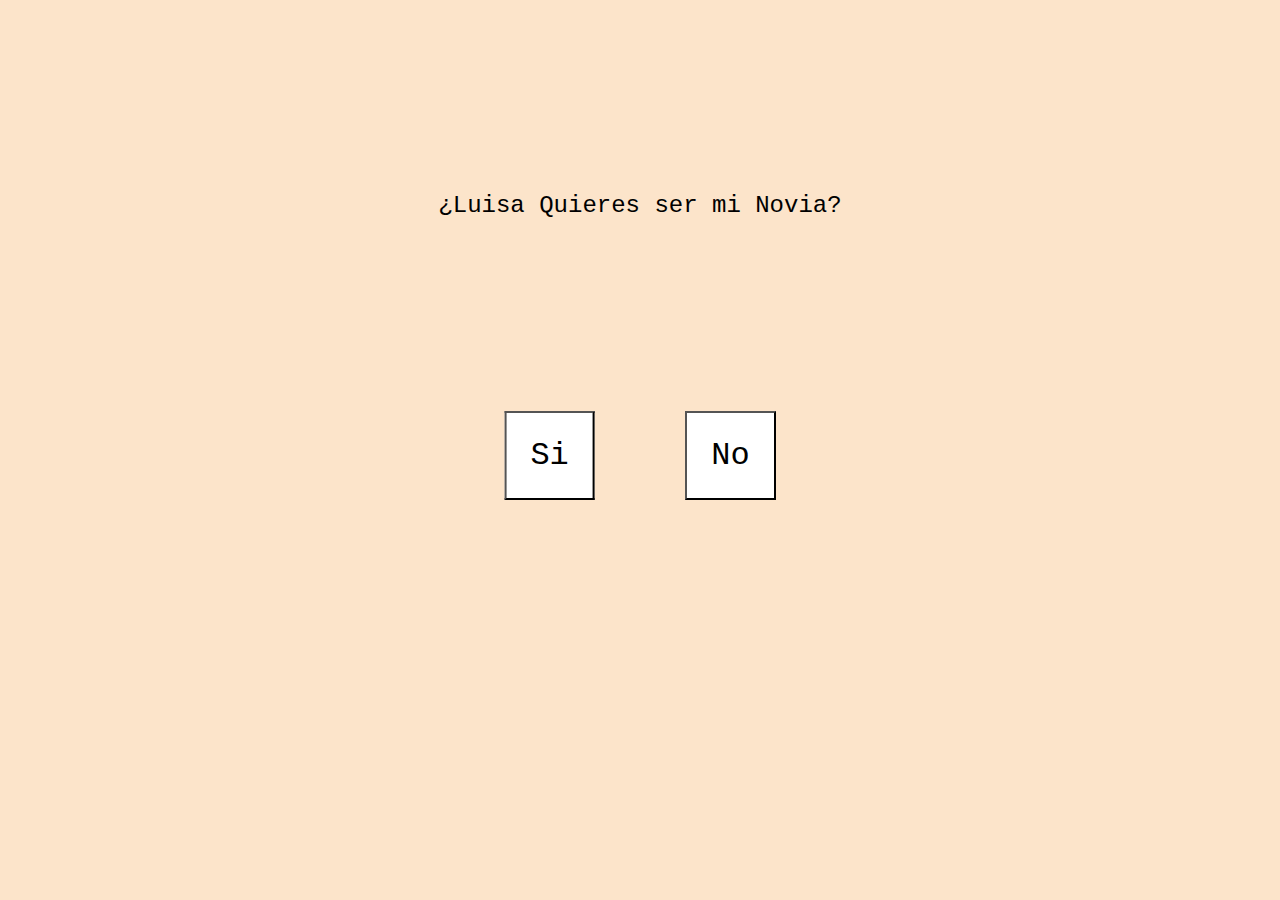
<file: yo/index.html>
<!DOCTYPE html>
<html lang="es" >
<head>
    <meta charset="UTF-8">
    <meta http-equiv="X-UA-Compatible" content="IE=edge">
    <meta name="viewport" content="width=device-width, initial-scale=1.0">
    <title>tu</title>
    <link rel="stylesheet" href="estilos.css">
</head>
<body>
    <div class="pro">
        <p>¿Luisa Quieres ser mi Novia?</p>
        <button id="yesBtn">Si</button>
        <button id="noBtn">No</button>
    </div>

    <script src="index.js"></script>
</body>
</html>
</file>
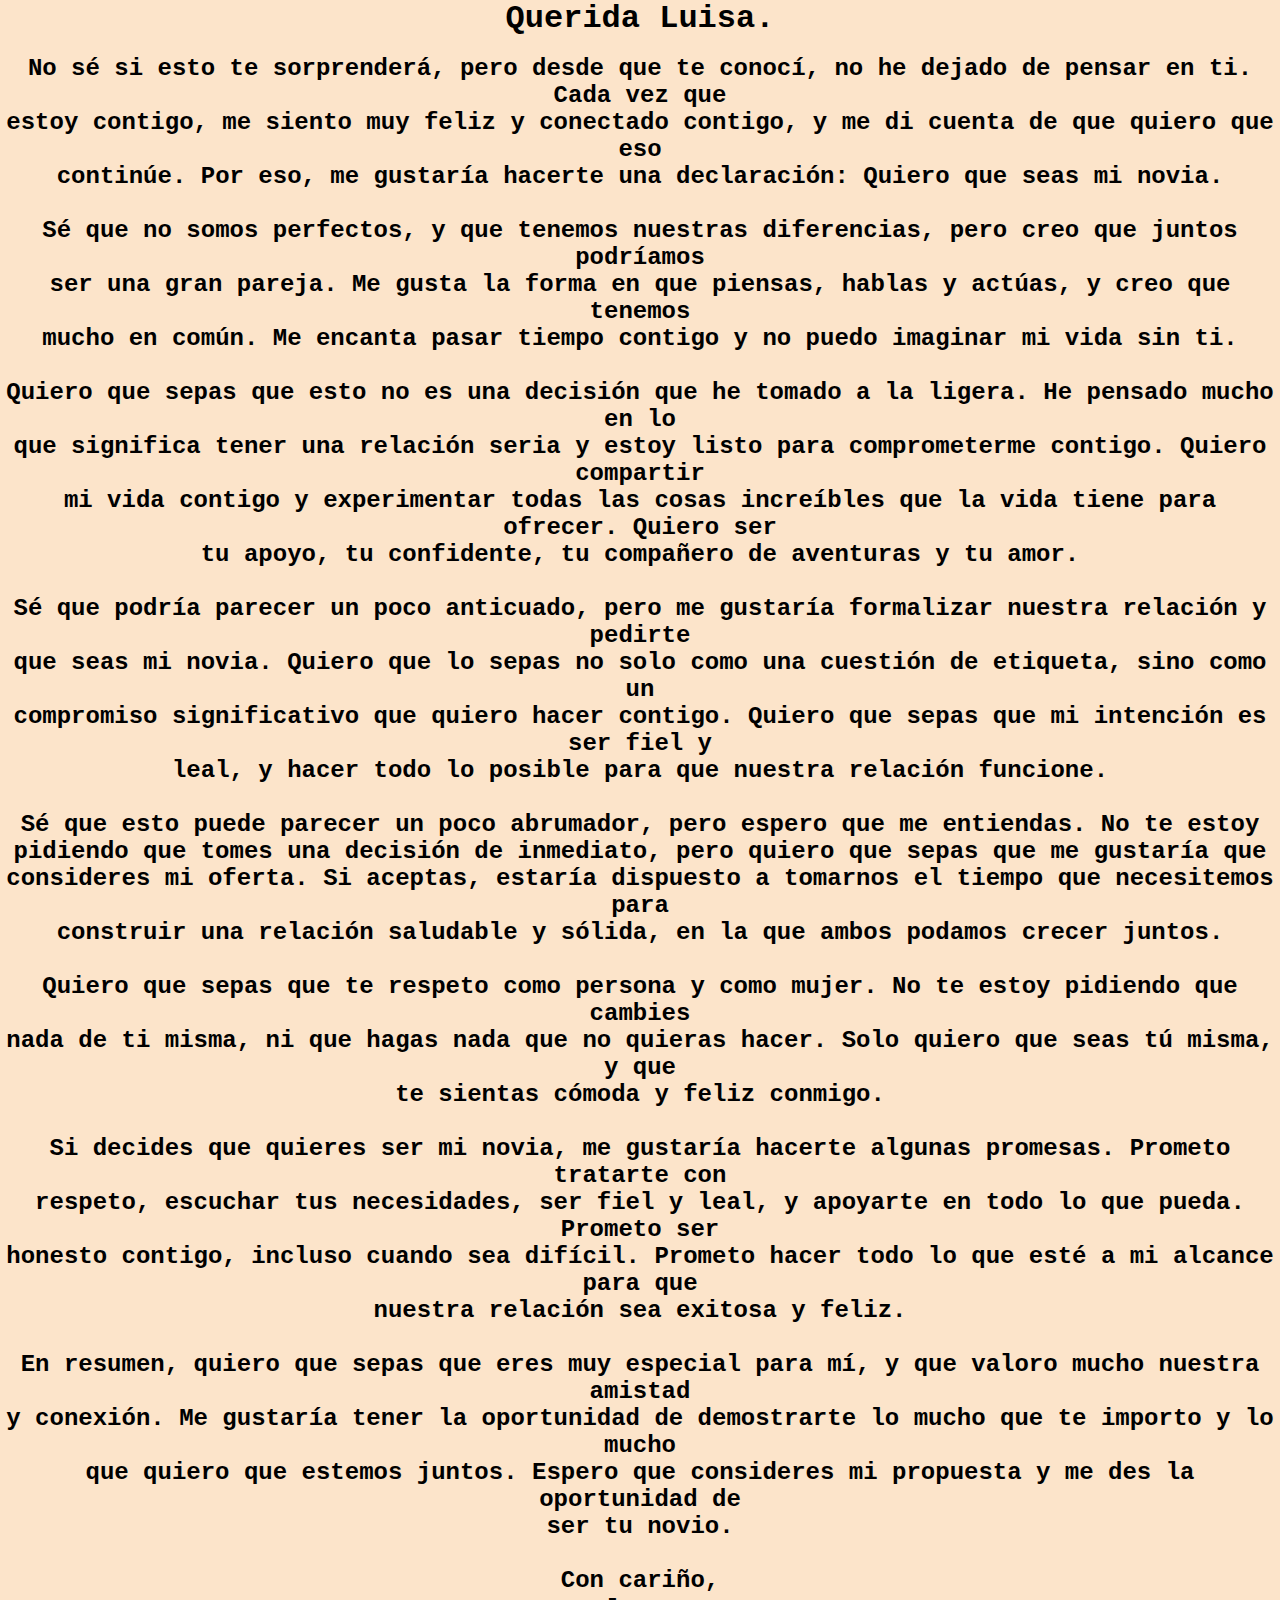
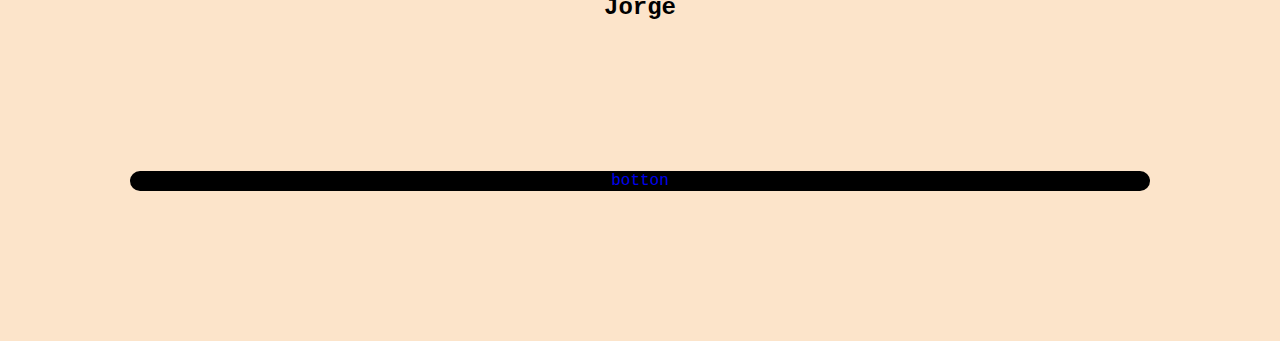
<file: yo/inde.html>
<!DOCTYPE html>
<html lang="es">
<head>
    <meta charset="UTF-8">
    <meta http-equiv="X-UA-Compatible" content="IE=edge">
    <meta name="viewport" content="width=device-width, initial-scale=1.0">
    <title>tu</title>
    <link rel="stylesheet" href="estilo.css">
</head>
<body>
    <h1>Querida Luisa.</h1><br>
    <h2>
        <p>No sé si esto te sorprenderá, pero desde que te conocí, no he dejado de pensar en ti. Cada vez que </p>
        <p>estoy contigo, me siento muy feliz y conectado contigo, y me di cuenta de que quiero que eso </p>
        <p>continúe. Por eso, me gustaría hacerte una declaración: Quiero que seas mi novia.</p>
        <br>
        <p>Sé que no somos perfectos, y que tenemos nuestras diferencias, pero creo que juntos podríamos </p>
        <p>ser una gran pareja. Me gusta la forma en que piensas, hablas y actúas, y creo que tenemos </p>
        <p>mucho en común. Me encanta pasar tiempo contigo y no puedo imaginar mi vida sin ti.</p>
        <br>
        <p>Quiero que sepas que esto no es una decisión que he tomado a la ligera. He pensado mucho en lo </p>
        <p>que significa tener una relación seria y estoy listo para comprometerme contigo. Quiero compartir </p>
        <p>mi vida contigo y experimentar todas las cosas increíbles que la vida tiene para ofrecer. Quiero ser </p>
        <p>tu apoyo, tu confidente, tu compañero de aventuras y tu amor.</p>
        <br>
        <p>Sé que podría parecer un poco anticuado, pero me gustaría formalizar nuestra relación y pedirte </p>
        <p>que seas mi novia. Quiero que lo sepas no solo como una cuestión de etiqueta, sino como un </p>
        <p>compromiso significativo que quiero hacer contigo. Quiero que sepas que mi intención es ser fiel y </p>
        <p>leal, y hacer todo lo posible para que nuestra relación funcione.</p>
        <br>
        <p>Sé que esto puede parecer un poco abrumador, pero espero que me entiendas. No te estoy </p>
        <p>pidiendo que tomes una decisión de inmediato, pero quiero que sepas que me gustaría que </p>
        <p>consideres mi oferta. Si aceptas, estaría dispuesto a tomarnos el tiempo que necesitemos para </p>
        <p>construir una relación saludable y sólida, en la que ambos podamos crecer juntos.</p>
        <br>
        <p>Quiero que sepas que te respeto como persona y como mujer. No te estoy pidiendo que cambies </p>
        <p>nada de ti misma, ni que hagas nada que no quieras hacer. Solo quiero que seas tú misma, y que </p>
        <p>te sientas cómoda y feliz conmigo.</p>
        <br>
        <p>Si decides que quieres ser mi novia, me gustaría hacerte algunas promesas. Prometo tratarte con </p>
        <p>respeto, escuchar tus necesidades, ser fiel y leal, y apoyarte en todo lo que pueda. Prometo ser </p>
        <p>honesto contigo, incluso cuando sea difícil. Prometo hacer todo lo que esté a mi alcance para que </p>
        <p>nuestra relación sea exitosa y feliz.</p>
        <br>
        <p>En resumen, quiero que sepas que eres muy especial para mí, y que valoro mucho nuestra amistad </p>
        <p>y conexión. Me gustaría tener la oportunidad de demostrarte lo mucho que te importo y lo mucho </p>
        <p>que quiero que estemos juntos. Espero que consideres mi propuesta y me des la oportunidad de </p>
        <p>ser tu novio.</p>
        
        <br>
        <p>Con cariño,</p>
        <p>Jorge</p>
    </h2>

    <a href="index.html">botton</a>
</body>
</html>
</file>
<file: yo/estilos.css>
*{
    margin: 0;
    background: #fce4ca;
    font-family: 'Courier New', Courier, monospace;
}

.pro{
 height: 100vh;
 text-align: center;
}

p{
 font-size: x-large;
 padding: 15%;
}

button{
    font-size: xx-large;
    padding: 0.75em;
    background: white;
}

#yesBtn{
    transform: translate(-100%,0);
}

#noBtn{
    position: absolute;
}
</file>
<file: yo/estilo.css>
*{
    margin: 0;
    background: #fce4ca;
    font-family: 'Courier New', Courier, monospace;
    text-align: center;
}

a{
display: block;
font-family: 'Courier New', Courier, monospace;
font-weight: 50;
border-radius: 10px;
margin: 150px 130px;
padding: 1px 3px;
background-color: black;
text-decoration: #ffffff;
text-decoration-color: #ffffff;
}
</file>
